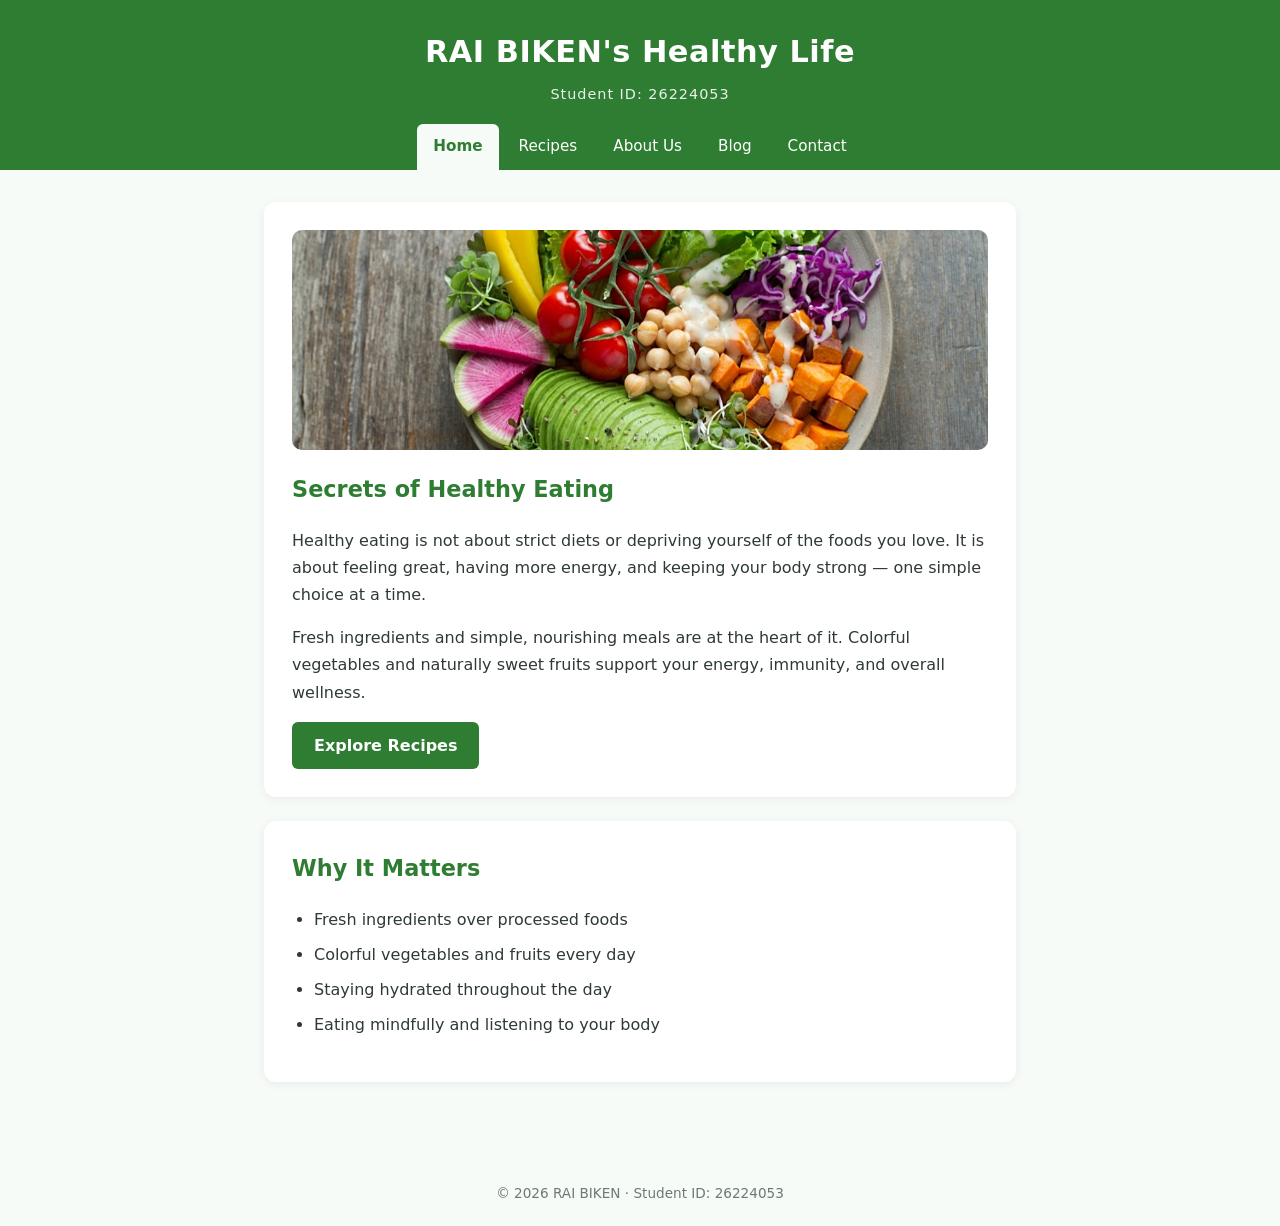
<file: index.html>
<!DOCTYPE html>
  <html lang="en">
  <head>
    <meta charset="UTF-8">
    <meta name="viewport" content="width=device-width, initial-scale=1.0">
    <title>RAI BIKEN's Healthy Life — Home</title>
    <link rel="stylesheet" href="style.css">
  </head>
  <body>
      <header>
        <h1>RAI BIKEN's Healthy Life</h1>
        <p class="student-id">Student ID: 26224053</p>
        <nav>
          <a href="index.html" class="active">Home</a>
          <a href="recipes.html">Recipes</a>
          <a href="about.html">About Us</a>
          <a href="blog.html">Blog</a>
          <a href="contact.html">Contact</a>
        </nav>
      </header>

      <main>
        <section class="card">
          <img class="hero-img" src="home.jpg" alt="Fresh healthy salad bowl">
          <h2>Secrets of Healthy Eating</h2>
          <p>Healthy eating is not about strict diets or depriving yourself of the foods you love. It is about feeling great, having more energy, and keeping your body strong — one simple choice at a time.</p>
          <p>Fresh ingredients and simple, nourishing meals are at the heart of it. Colorful vegetables and naturally sweet fruits support your energy, immunity, and overall wellness.</p>
          <a href="recipes.html" class="btn">Explore Recipes</a>
        </section>

        <section class="card">
          <h2>Why It Matters</h2>
          <ul>
            <li>Fresh ingredients over processed foods</li>
            <li>Colorful vegetables and fruits every day</li>
            <li>Staying hydrated throughout the day</li>
            <li>Eating mindfully and listening to your body</li>
          </ul>
        </section>
      </main>

      <footer>&copy; 2026 RAI BIKEN &middot; Student ID: 26224053</footer>
  </body>
</html>
</file>
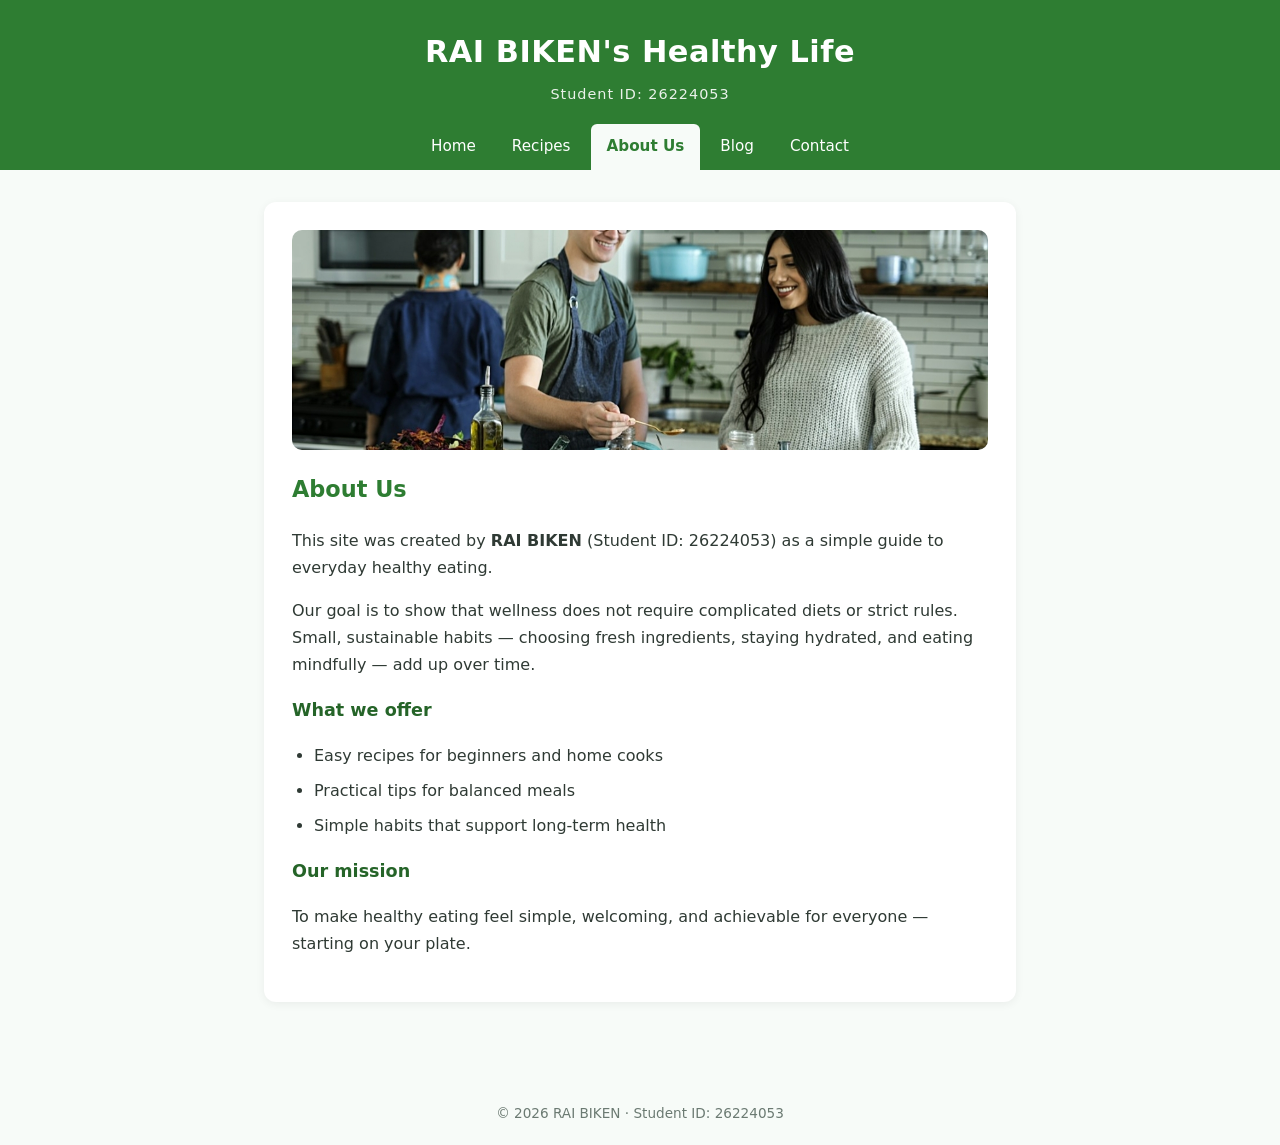
<file: about.html>
<!DOCTYPE html>
<html lang="en">
  <head>
    <meta charset="UTF-8">
    <meta name="viewport" content="width=device-width, initial-scale=1.0">
    <title>RAI BIKEN's Healthy Life — About Us</title>
    <link rel="stylesheet" href="style.css">
  </head>
  <body>
      <header>
        <h1>RAI BIKEN's Healthy Life</h1>
        <p class="student-id">Student ID: 26224053</p>
          <nav>
            <a href="index.html">Home</a>
            <a href="recipes.html">Recipes</a>
            <a href="about.html" class="active">About Us</a>
            <a href="blog.html">Blog</a>
            <a href="contact.html">Contact</a>
          </nav>
      </header>

      <main>
        <section class="card">
          <img class="hero-img" src="aboutus.jpg" alt="Fresh vegetables in a kitchen">
          <h2>About Us</h2>
          <p>This site was created by <strong>RAI BIKEN</strong> (Student ID: 26224053) as a simple guide to everyday healthy eating.</p>
          <p>Our goal is to show that wellness does not require complicated diets or strict rules. Small, sustainable habits — choosing fresh ingredients, staying hydrated, and eating mindfully — add up over time.</p>

          <h3>What we offer</h3>
          <ul>
          <li>Easy recipes for beginners and home cooks</li>
          <li>Practical tips for balanced meals</li>
          <li>Simple habits that support long-term health</li>
          </ul>

          <h3>Our mission</h3>
          <p>To make healthy eating feel simple, welcoming, and achievable for everyone — starting on your plate.</p>
        </section>
      </main>

      <footer>&copy; 2026 RAI BIKEN &middot; Student ID: 26224053</footer>
  </body>
</html>
</file>
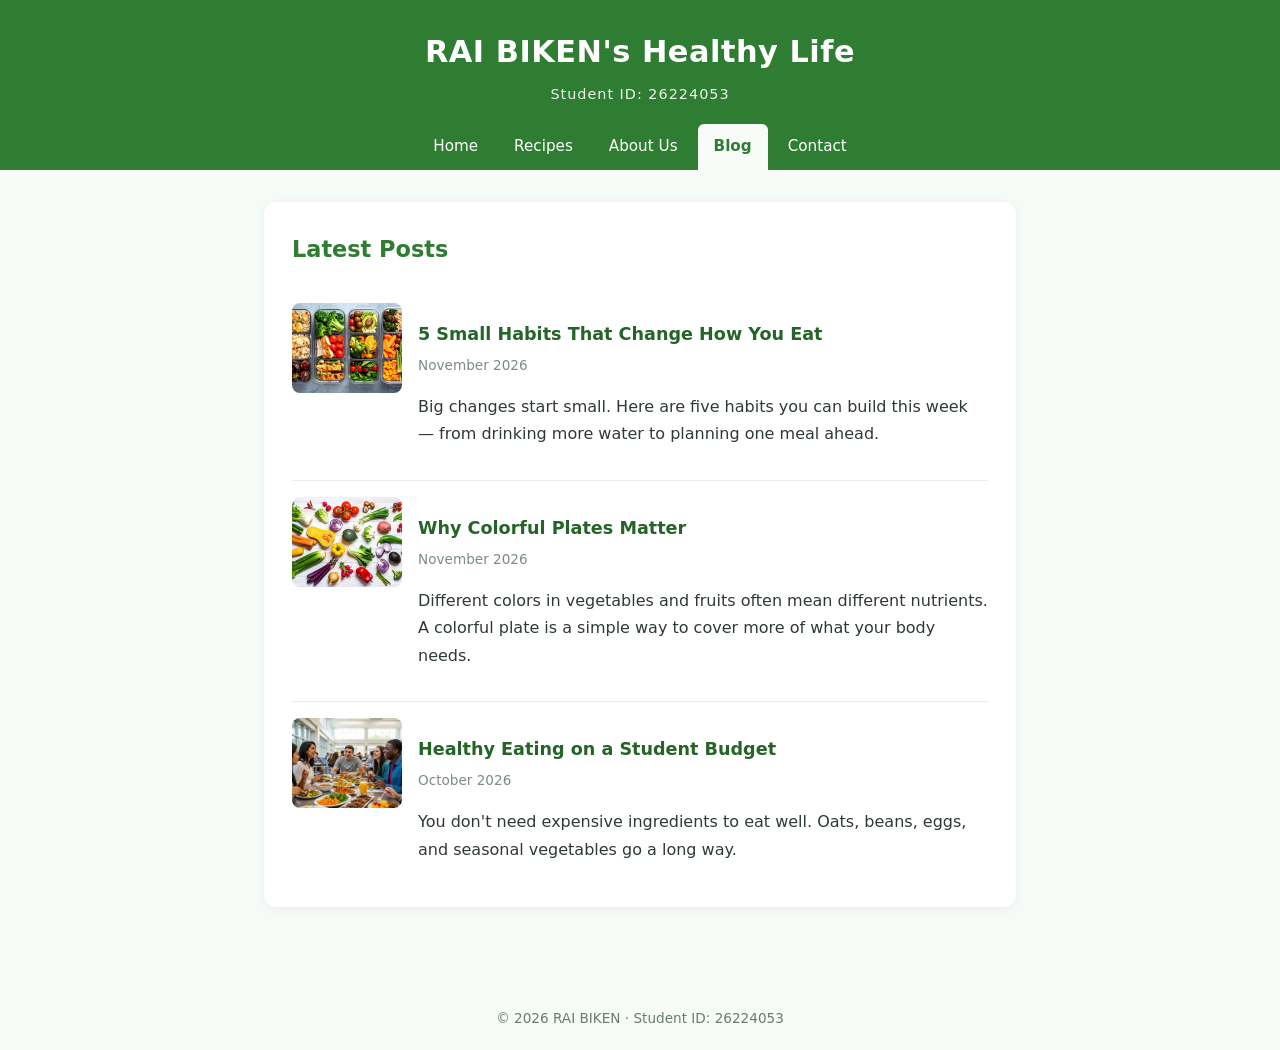
<file: blog.html>
<!DOCTYPE html>
<html lang="en">
  <head>
    <meta charset="UTF-8">
    <meta name="viewport" content="width=device-width, initial-scale=1.0">
    <title>RAI BIKEN's Healthy Life — Blog</title>
    <link rel="stylesheet" href="style.css">
  </head>
  <body>
    <header>
      <h1>RAI BIKEN's Healthy Life</h1>
     <p class="student-id">Student ID: 26224053</p>
      <nav>
        <a href="index.html">Home</a>
        <a href="recipes.html">Recipes</a>
        <a href="about.html">About Us</a>
        <a href="blog.html" class="active">Blog</a>
        <a href="contact.html">Contact</a>
      </nav>
    </header>

    <main>
      <section class="card">
        <h2>Latest Posts</h2>

        <article class="post">
          <img src="blog1.jpg" alt="Healthy meal prep">
          <div>
          <h3>5 Small Habits That Change How You Eat</h3>
          <p class="meta">November 2026</p>
          <p>Big changes start small. Here are five habits you can build this week — from drinking more water to planning one meal ahead.</p>
          </div>
        </article>

        <article class="post">
          <img src="blog2.jpg" alt="Colorful vegetables">
          <div>
          <h3>Why Colorful Plates Matter</h3>
          <p class="meta">November 2026</p>
          <p>Different colors in vegetables and fruits often mean different nutrients. A colorful plate is a simple way to cover more of what your body needs.</p>
          </div>
        </article>

        <article class="post">
          <img src="blog3.jpg" alt="Budget healthy food">
          <div>
          <h3>Healthy Eating on a Student Budget</h3>
          <p class="meta">October 2026</p>
          <p>You don't need expensive ingredients to eat well. Oats, beans, eggs, and seasonal vegetables go a long way.</p>
          </div>
        </article>
      </section>
    </main>

    <footer>&copy; 2026 RAI BIKEN &middot; Student ID: 26224053</footer>
  </body>
</html>
</file>
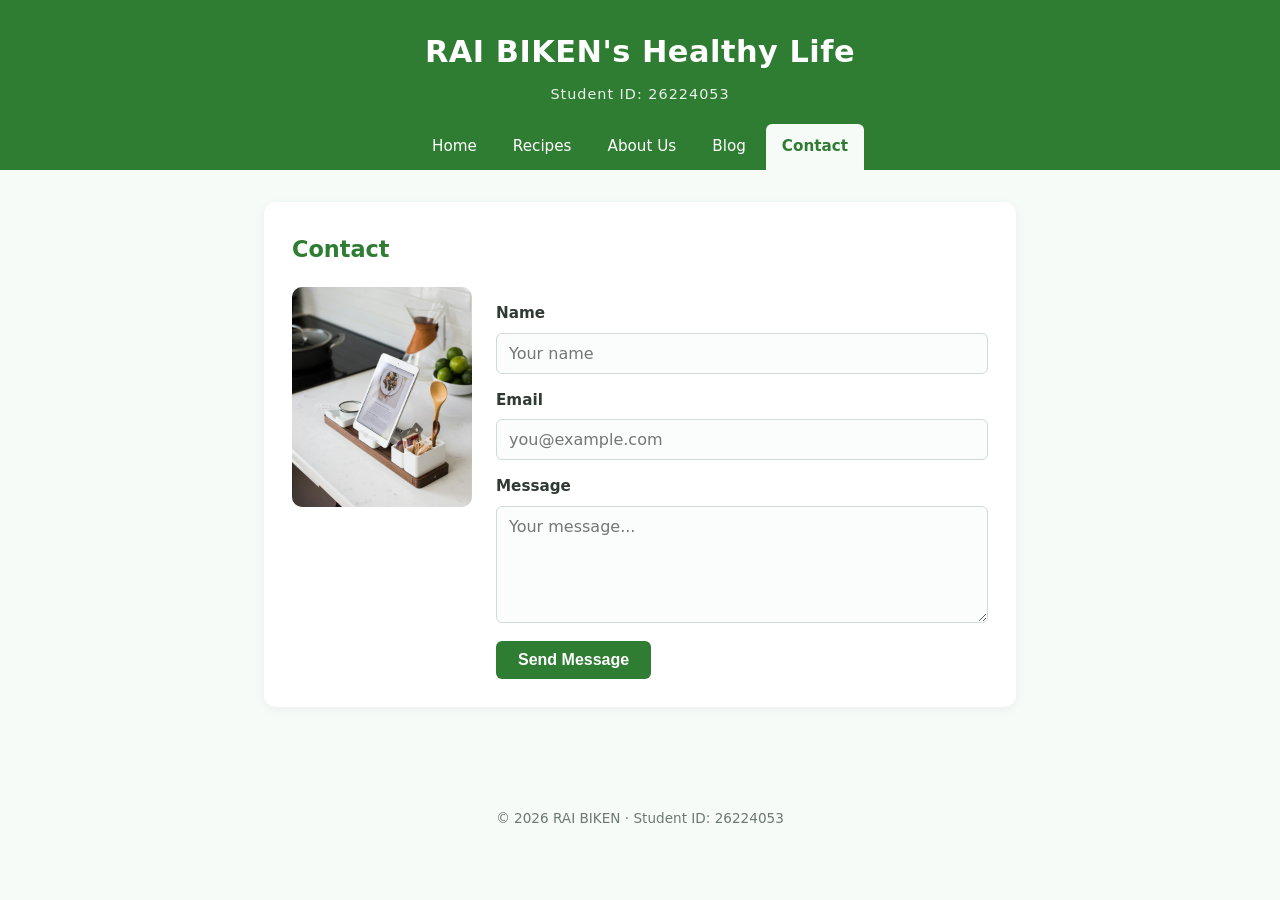
<file: contact.html>
<!DOCTYPE html>
<html lang="en">
  <head>
      <meta charset="UTF-8">
      <meta name="viewport" content="width=device-width, initial-scale=1.0">
      <title>RAI BIKEN's Healthy Life — Contact</title>
      <link rel="stylesheet" href="style.css">
  </head>
    
  <body>
      <header>
        <h1>RAI BIKEN's Healthy Life</h1>
        <p class="student-id">Student ID: 26224053</p>
        <nav>
          <a href="index.html">Home</a>
          <a href="recipes.html">Recipes</a>
          <a href="about.html">About Us</a>
          <a href="blog.html">Blog</a>
          <a href="contact.html" class="active">Contact</a>
        </nav>
      </header>

      <main>
        <section class="card">
          <h2>Contact</h2>
          <div class="contact-wrap">
            <img src="contacus.jpg" alt="Fresh fruit and vegetables">
            <form>
              <label for="name">Name</label>
              <input type="text" id="name" name="name" placeholder="Your name" required>

              <label for="email">Email</label>
              <input type="email" id="email" name="email" placeholder="you@example.com" required>

              <label for="message">Message</label>
              <textarea id="message" name="message" rows="5" placeholder="Your message..." required></textarea>

              <button type="submit" class="btn">Send Message</button>
            </form>
          </div>
        </section>
      </main>

      <footer>&copy; 2026 RAI BIKEN &middot; Student ID: 26224053</footer>
  </body>
</html>
</file>
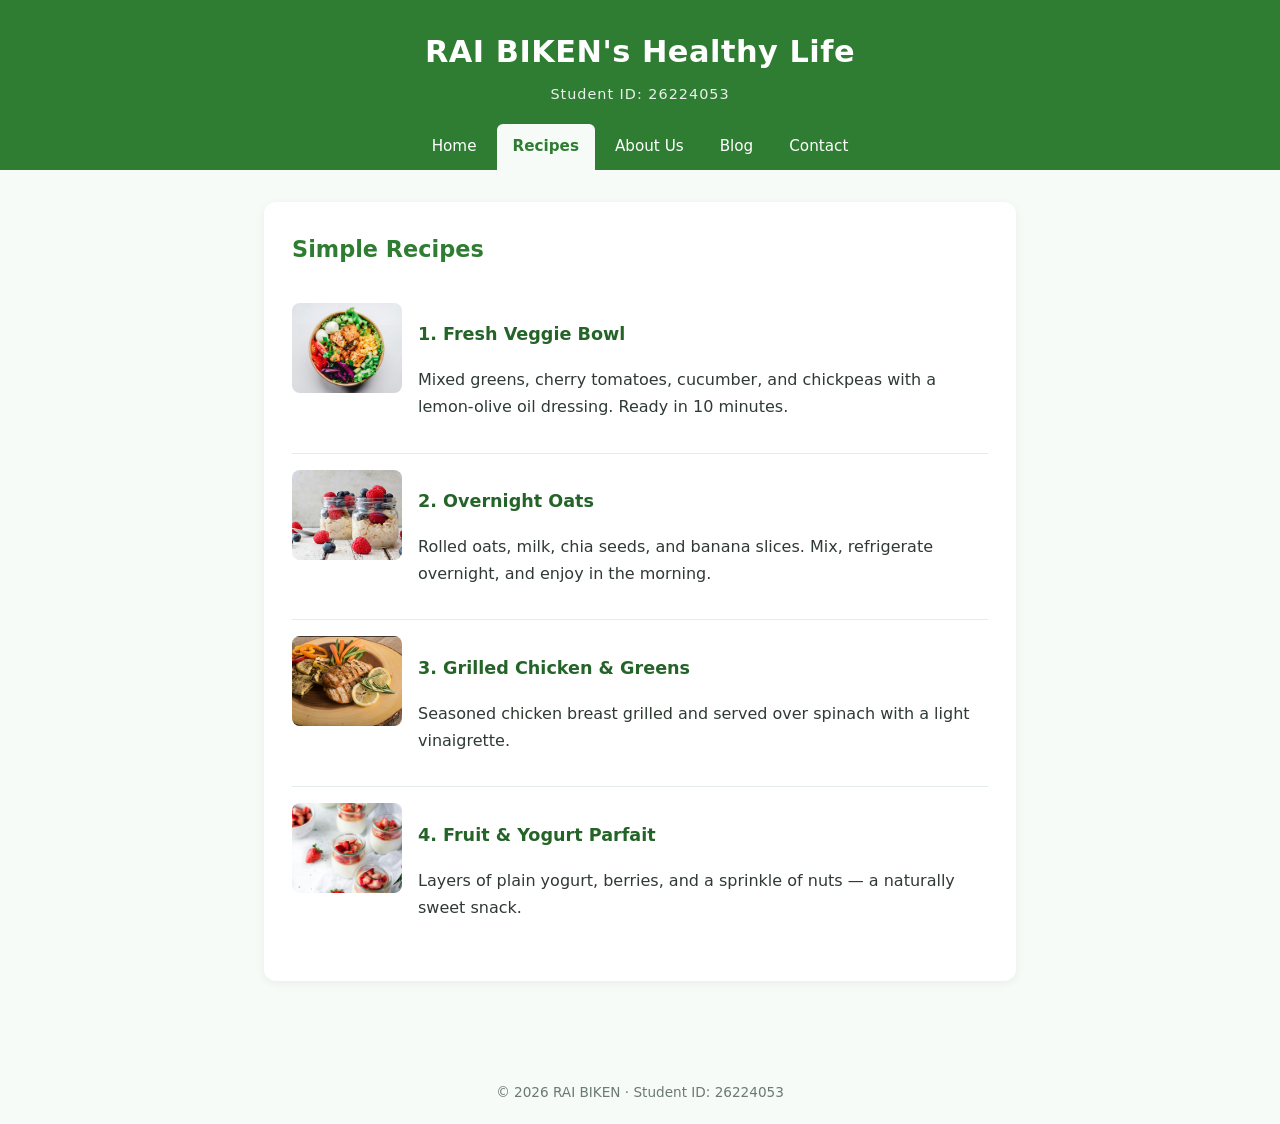
<file: recipes.html>
<!DOCTYPE html>
<html lang="en">
  <head>
    <meta charset="UTF-8">
    <meta name="viewport" content="width=device-width, initial-scale=1.0">
    <title>RAI BIKEN's Healthy Life — Recipes</title>
    <link rel="stylesheet" href="style.css">
  </head>
  <body>
      <header>
        <h1>RAI BIKEN's Healthy Life</h1>
        <p class="student-id">Student ID: 26224053</p>
        <nav>
          <a href="index.html">Home</a>
          <a href="recipes.html" class="active">Recipes</a>
          <a href="about.html">About Us</a>
          <a href="blog.html">Blog</a>
          <a href="contact.html">Contact</a>
        </nav>
      </header>

      <main>
        <section class="card">
          <h2>Simple Recipes</h2>

            <div class="recipe">
              <img src="recipe1.jpg" alt="Fresh veggie bowl">
              <div>
                <h3>1. Fresh Veggie Bowl</h3>
                <p>Mixed greens, cherry tomatoes, cucumber, and chickpeas with a lemon-olive oil dressing. Ready in 10 minutes.</p>
              </div>
            </div>

          <div class="recipe">
            <img src="recipe2.jpg" alt="Overnight oats">
            <div>
              <h3>2. Overnight Oats</h3>
              <p>Rolled oats, milk, chia seeds, and banana slices. Mix, refrigerate overnight, and enjoy in the morning.</p>
            </div>
          </div>

          <div class="recipe">
            <img src="recipe3.jpg" alt="Grilled chicken and greens">
              <div>
                <h3>3. Grilled Chicken &amp; Greens</h3>
                <p>Seasoned chicken breast grilled and served over spinach with a light vinaigrette.</p>
              </div>
          </div>

          <div class="recipe">
            <img src="recipe4.jpg" alt="Fruit and yogurt parfait">
            <div>
              <h3>4. Fruit &amp; Yogurt Parfait</h3>
              <p>Layers of plain yogurt, berries, and a sprinkle of nuts — a naturally sweet snack.</p>
            </div>
          </div>
        </section>
      </main>

    <footer>&copy; 2026 RAI BIKEN &middot; Student ID: 26224053</footer>
  </body>
</html>
</file>
<file: style.css>
* { box-sizing: border-box; }

body {
  font-family: system-ui, -apple-system, "Segoe UI", sans-serif;
  line-height: 1.7;
  color: #2f3a34;
  background: #f7fbf8;
  margin: 0;
}

header {
  background: #2e7d32;
  color: #fff;
  padding: 26px 24px 0;
  text-align: center;
}

header h1 { margin: 0 0 4px; font-size: 1.9rem; letter-spacing: 0.5px; }

header .student-id {
  margin: 0 0 18px;
  font-size: 0.9rem;
  opacity: 0.9;
  letter-spacing: 1px;
}

nav { display: flex; justify-content: center; flex-wrap: wrap; gap: 4px; }

nav a {
  color: #fff;
  text-decoration: none;
  padding: 10px 16px;
  font-size: 0.95rem;
  border-radius: 6px 6px 0 0;
  transition: background 0.2s ease;
}

nav a:hover { background: rgba(255, 255, 255, 0.15); }

nav a.active { background: #f7fbf8; color: #2e7d32; font-weight: 600; }

main { max-width: 800px; margin: 0 auto; padding: 32px 24px 56px; }

.card {
  background: #fff;
  border-radius: 12px;
  padding: 28px;
  box-shadow: 0 2px 10px rgba(0, 0, 0, 0.06);
  margin-bottom: 24px;
}

.card h2 { color: #2e7d32; margin-top: 0; font-size: 1.4rem; }
.card h3 { color: #256428; font-size: 1.1rem; margin-bottom: 4px; }
.card ul { padding-left: 22px; }
.card li { margin-bottom: 8px; }

/* ---- Images ---- */
.hero-img {
  width: 100%;
  height: 220px;
  object-fit: cover;
  border-radius: 10px;
  margin-bottom: 20px;
  display: block;
}

.recipe {
  display: flex;
  align-items: flex-start;
  gap: 16px;
  padding: 16px 0;
  border-bottom: 1px solid #e4ede7;
}

.recipe:last-child { border-bottom: none; }

.recipe img {
  width: 110px;
  height: 90px;
  object-fit: cover;
  border-radius: 8px;
  flex-shrink: 0;
}

.post {
  display: flex;
  align-items: flex-start;
  gap: 16px;
  padding: 16px 0;
  border-bottom: 1px solid #e4ede7;
}

.post:last-child { border-bottom: none; padding-bottom: 0; }

.post img {
  width: 110px;
  height: 90px;
  object-fit: cover;
  border-radius: 8px;
  flex-shrink: 0;
}

.contact-wrap {
  display: flex;
  gap: 24px;
  align-items: flex-start;
}

.contact-wrap img {
  width: 180px;
  height: 220px;
  object-fit: cover;
  border-radius: 10px;
  flex-shrink: 0;
}

.contact-wrap form { flex: 1; }

.meta { font-size: 0.85rem; color: #7d8c84; margin: 0 0 8px; }

.btn {
  display: inline-block;
  background: #2e7d32;
  color: #fff;
  padding: 10px 22px;
  border: none;
  border-radius: 6px;
  text-decoration: none;
  font-weight: 600;
  font-size: 1rem;
  cursor: pointer;
  transition: background 0.2s ease;
}

.btn:hover { background: #256428; }

form { display: flex; flex-direction: column; }

label { font-weight: 600; margin: 14px 0 6px; font-size: 0.95rem; }

input, textarea {
  font-family: inherit;
  font-size: 1rem;
  padding: 10px 12px;
  border: 1px solid #cfdcd4;
  border-radius: 6px;
  background: #fbfdfc;
}

input:focus, textarea:focus { outline: none; border-color: #2e7d32; }

form .btn { margin-top: 18px; align-self: flex-start; }

footer { text-align: center; padding: 20px; font-size: 0.85rem; color: #6b7a72; }

/* ---- Mobile ---- */
@media (max-width: 600px) {
  header h1 { font-size: 1.5rem; }
  .card { padding: 20px; }
  nav a { padding: 8px 12px; font-size: 0.9rem; }

  .recipe, .post { flex-direction: column; }
  .recipe img, .post img { width: 100%; height: 160px; }

  .contact-wrap { flex-direction: column; }
  .contact-wrap img { width: 100%; height: 180px; }
}
</file>
